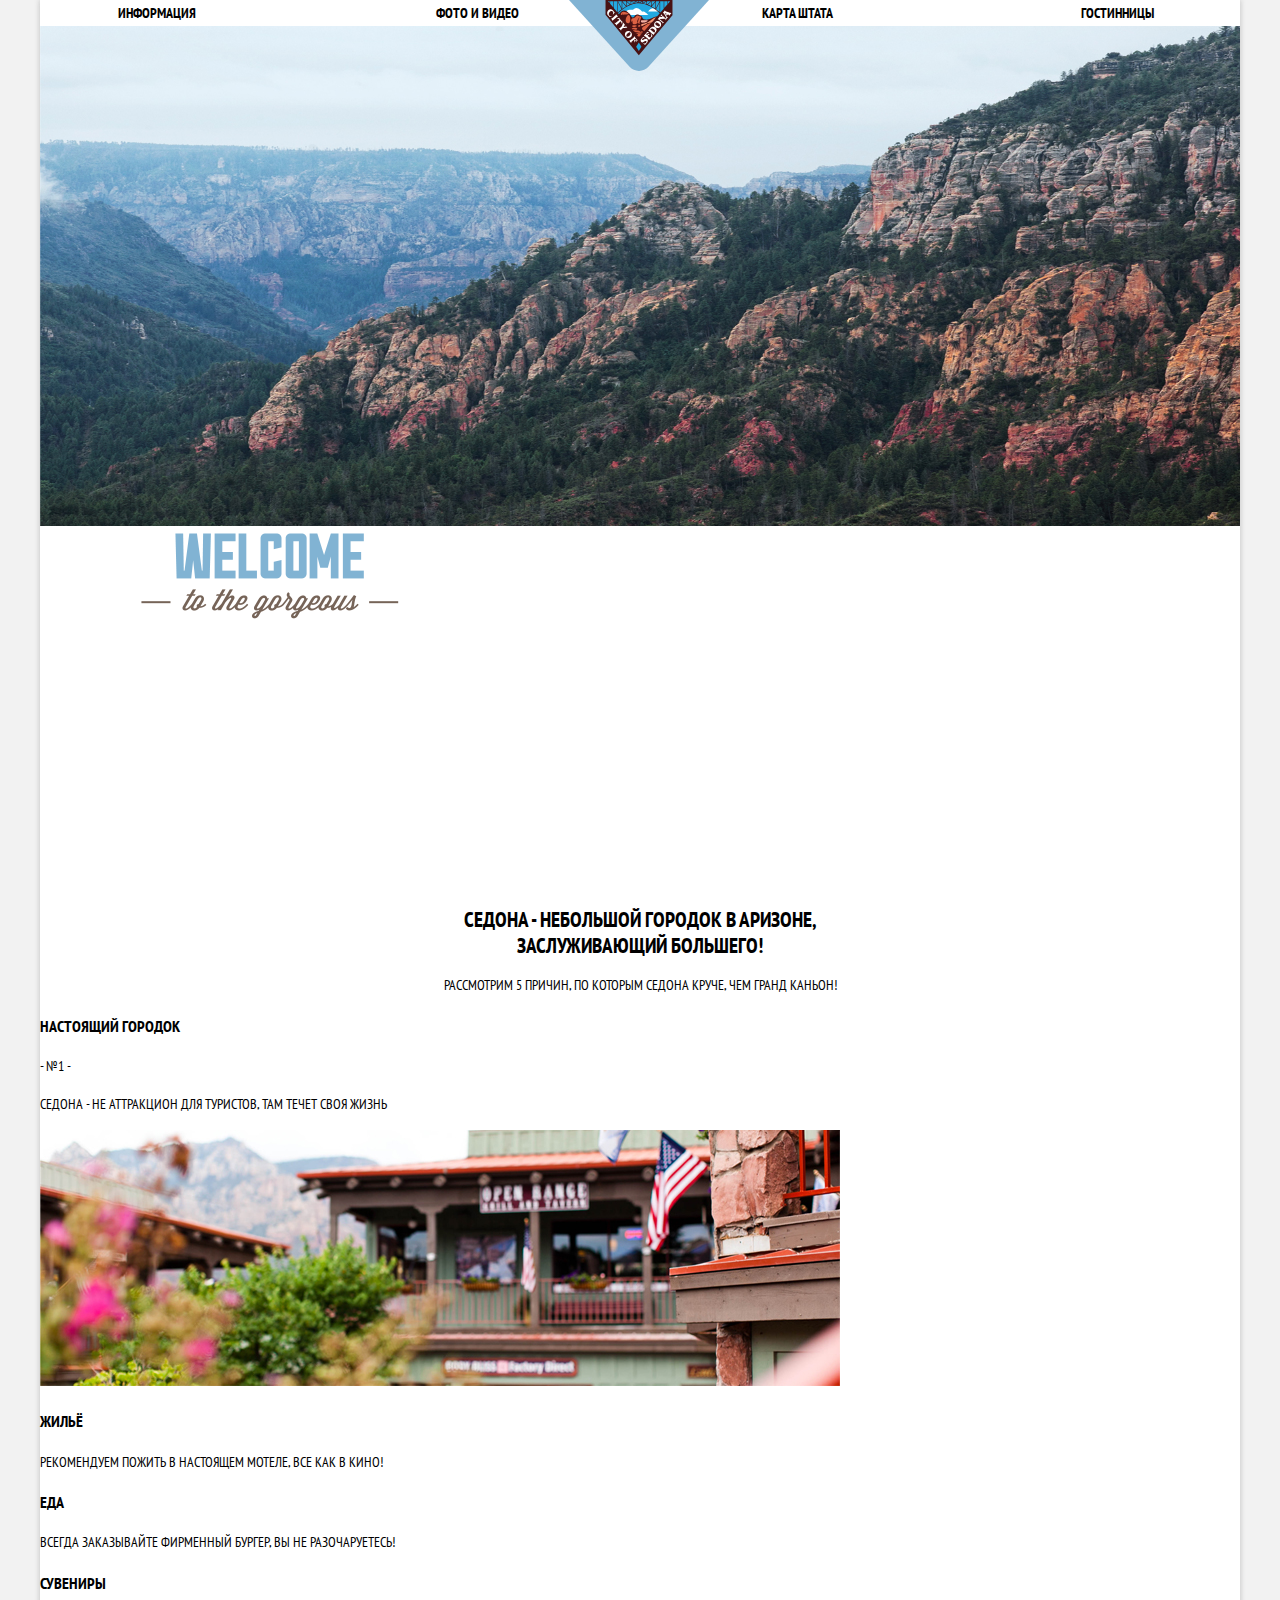
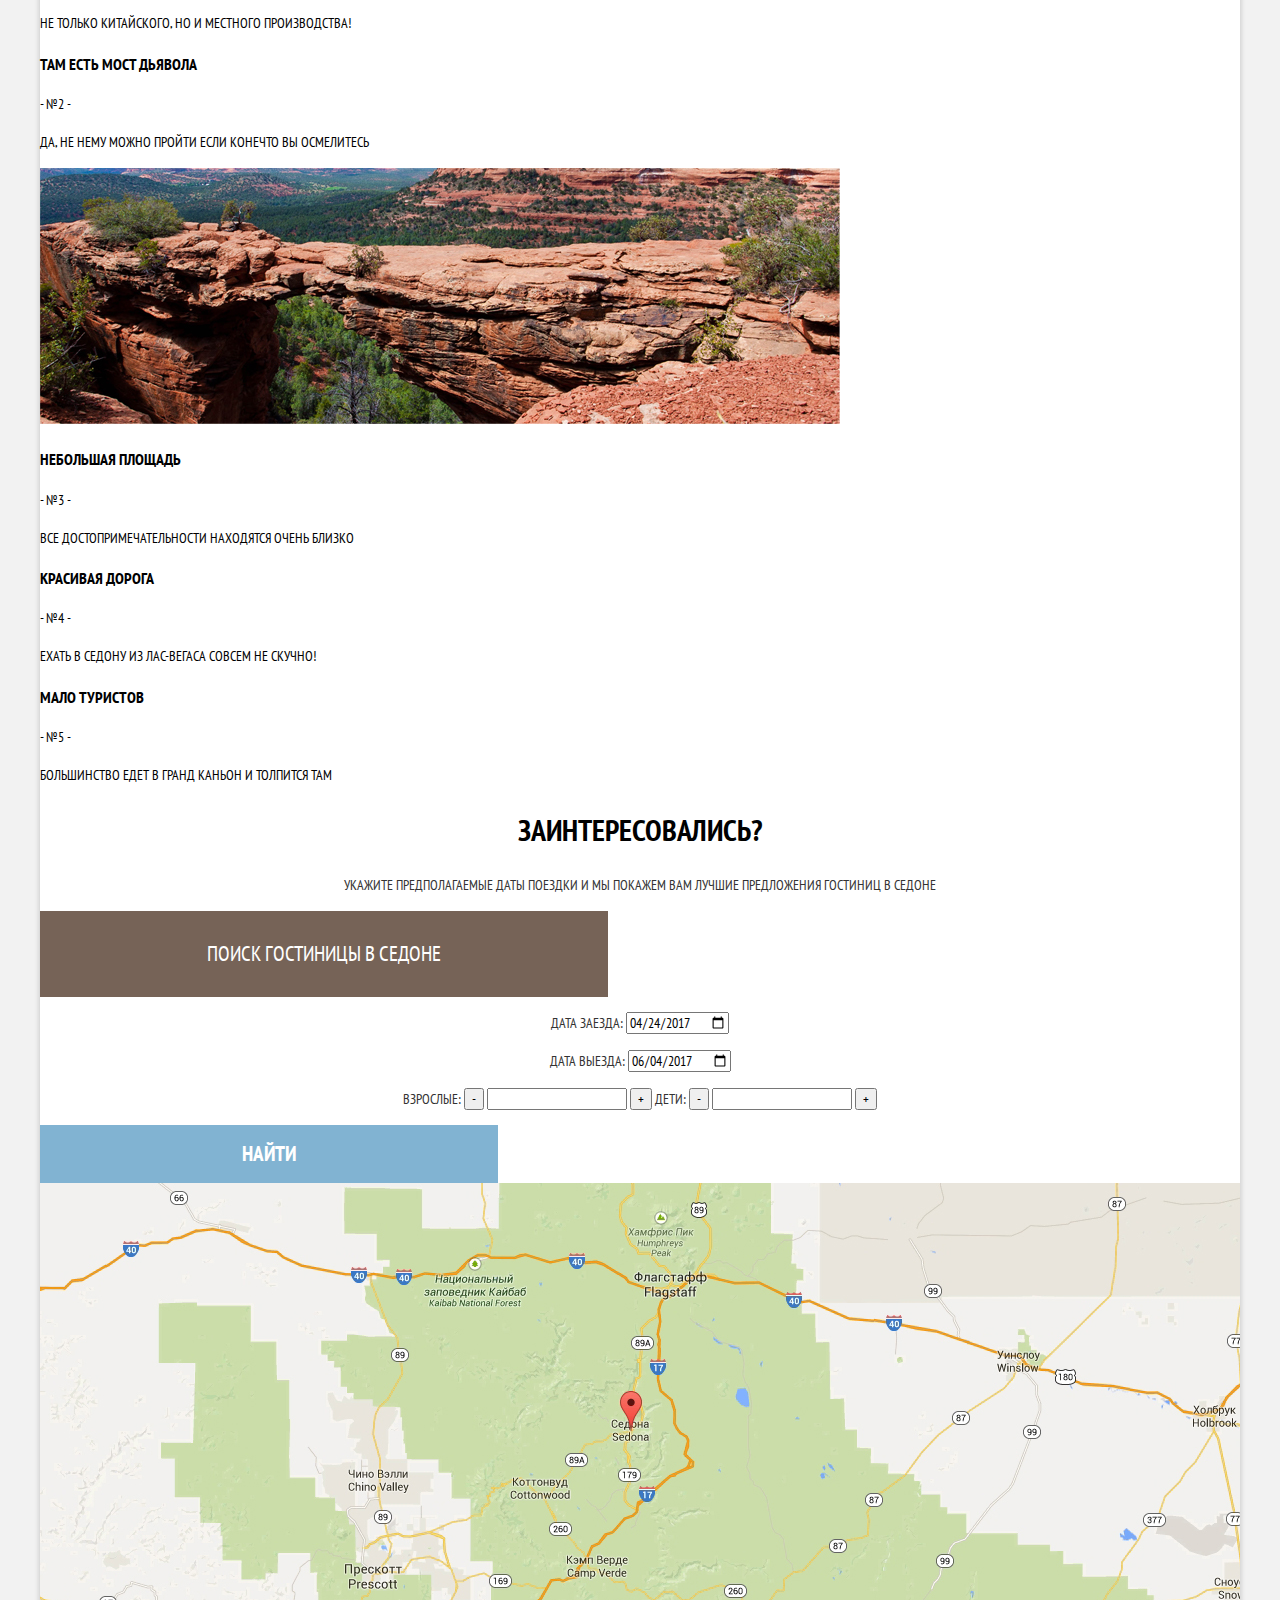
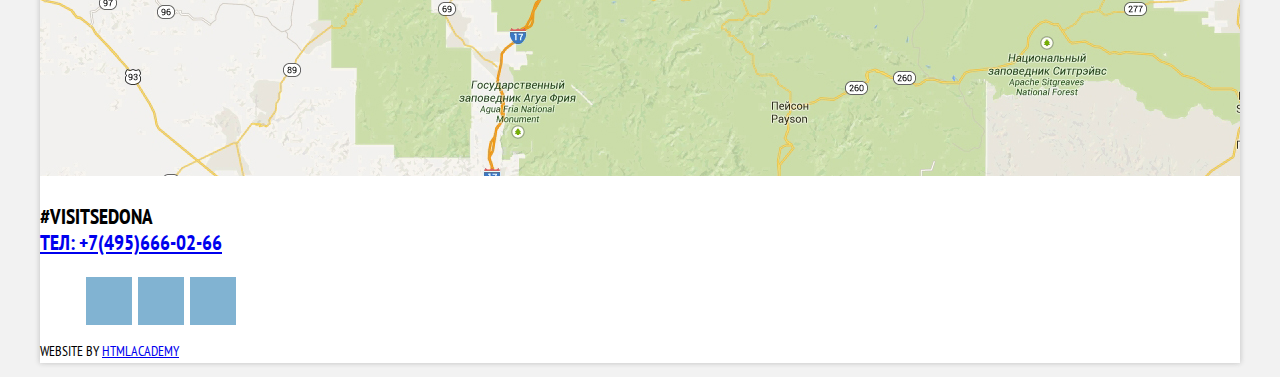
<file: index.html>
<!DOCTYPE html>
<html lang="ru">

<head>
    <meta charset="utf-8" />
    <title>Седона</title>
    <link rel="stylesheet" href="css/normalize.css">
    <link href="https://fonts.googleapis.com/css?family=PT+Sans+Narrow:400,700&display=swap&subset=cyrillic" rel="stylesheet">
    <link rel="stylesheet" href="css/styles.css">
</head>
<body>
  <div class="wrapper">
    <header class="main-header">
      <nav class="main-navigation">
        <ul class="site-navigation">
          <li><a href="info.html">Информация</a></li>
          <li><a href="photo-video.html">Фото и видео</a></li>
          <li><a href="map-state.html">Карта штата</a></li>
          <li><a href="hotels.html">Гостинницы</a></li>
        </ul>
        <a href="index.html"
          ><img class="header-logo" src="img/logo.svg" width="140" height="71" alt="логотип Sedona"
        /></a>
      </nav>
    </header>
    <main class="main-container">
      <img src="/img/bg-main.jpg" width="1200" height="500" alt="Фото гор Седоны">
      <img src="/img/bg-title.png" alt="">
      <section class="page-title">
        <h1>Седона - небольшой городок в Аризоне, заслуживающий большего!</h1>
        <p>Рассмотрим 5 причин, по которым Седона круче, чем Гранд Каньон!</p>
      </section>
      <section class="features">
        <ul class="features-list">
          <li>
            <h3>Настоящий городок</h3>
            <span>- №1 -</span>
            <p>Седона - не аттракцион для туристов, там течет своя жизнь</p>
            <img
              src="img/town-photo.jpg"
              width="800"
              height="256"
              alt="Фото здания в городке"
            />
            <ul class="features-list">
              <li>
                <h3>Жильё</h3>
                <p>Рекомендуем пожить в настоящем мотеле, все как в кино!</p>
              </li>
              <li>
                <h3>Еда</h3>
                <p>Всегда заказывайте фирменный бургер, вы не разочаруетесь!</p>
              </li>
              <li>
                <h3>Сувениры</h3>
                <p>Не только китайского, но и местного производства!</p>
              </li>
            </ul>
          </li>
          <li>
            <h3>Там есть мост дьявола</h3>
            <span>- №2 -</span>
            <p>Да, не нему можно пройти если конечто вы осмелитесь</p>
            <img
              src="img/stone-bridge.jpg"
              width="800"
              height="256"
              alt="Фото каменного моста дьявола"
            />
          </li>
        </ul>
        <ul class="features-list">
          <li>
            <h3>Небольшая площадь</h3>
            <span>- №3 -</span>
            <p>Все достопримечательности находятся очень близко</p>
          </li>
          <li>
            <h3>Красивая дорога</h3>
            <span>- №4 -</span>
            <p>Ехать в седону из Лас-Вегаса совсем не скучно!</p>
          </li>
          <li>
            <h3>Мало туристов</h3>
            <span>- №5 -</span>
            <p>Большинство едет в гранд каньон и толпится там</p>
          </li>
        </ul>
      </section>
      <section class="search-hotel-title">
        <h2>Заинтересовались?</h2>
        <p>
          Укажите предполагаемые даты поездки и мы покажем вам лучшие
          предложения гостиниц в Седоне
        </p>
        <button class="search-hotel-button" type="button">Поиск гостиницы в Седоне</button>
        <div class="search-hotel-form">
          <h3 class="visually-hidden">Форма поиска гостинницы</h3>
          <form action="https://echo.htmlacademt.ru">
            <p>
              <label for="date-check-in">Дата заезда:</label>
              <input id="date-check-in" type="date" name="date-check-in" value="2017-04-24">
            </p>
            <p>
              <label for="date-check-out">Дата выезда:</label>
              <input id="date-check-out" type="date" name="date-check-out" value="2017-06-04">
            </p>
            <p>
              <span>Взрослые:</span>
              <button id="adults-minus" type="button">-</button>
              <input id="number-of-adults" type="number" name="number-of-adults">
              <button id="adults-plus" type="button">+</button>
              <span>Дети:</span>
              <button id="child-minus" type="button">-</button>
              <input id="number-of-child" type="number" name="number-of-child">
              <button id="child-plus" type="button">+</button>
            </p>
            <button class="find-hotels-btn" type="submit">Найти</button>
          </form>
        </div>
        <img
          src="img/map.jpg"
          width="1200"
          height="593"
          alt="Карта с расположением Седоны"
        />
      </section>
    </main>
    <footer class="main-footer">
        <p class="contacts">
            #visitsedona<br />
            <a href="#">Тел: +7(495)666-02-66</a>
        </p>
        <ul class="socials">
            <li><a href="https://twitter.com/">Twitter</a></li>
            <li><a href="https://ru-ru.facebook.com/">Facebook</a></li>
            <li><a href="https://www.youtube.com/">Youtube</a></li>
        </ul>
        <p class="copyright">Website by <a href="https://htmlacademy.ru/">HTMLAcademy</a></p>
    </footer>
  </div>
</body>

</html>
</file>
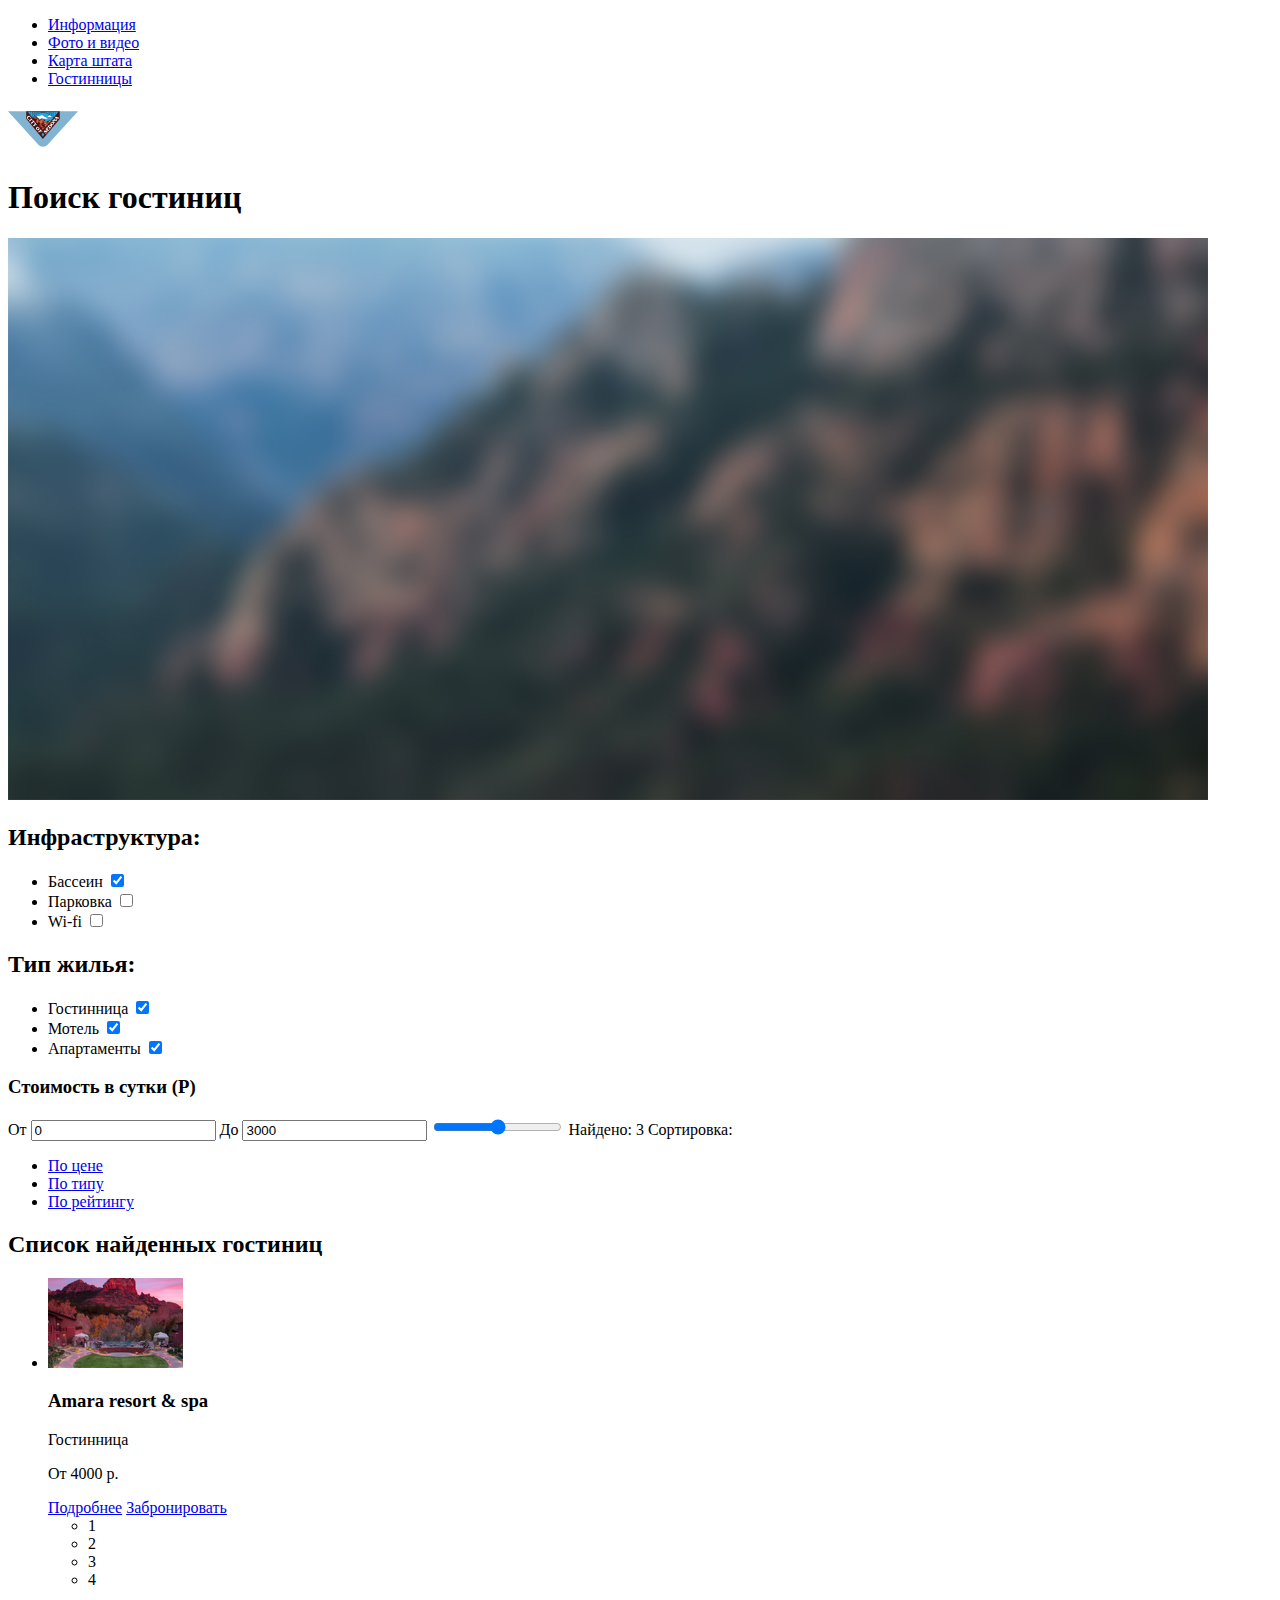
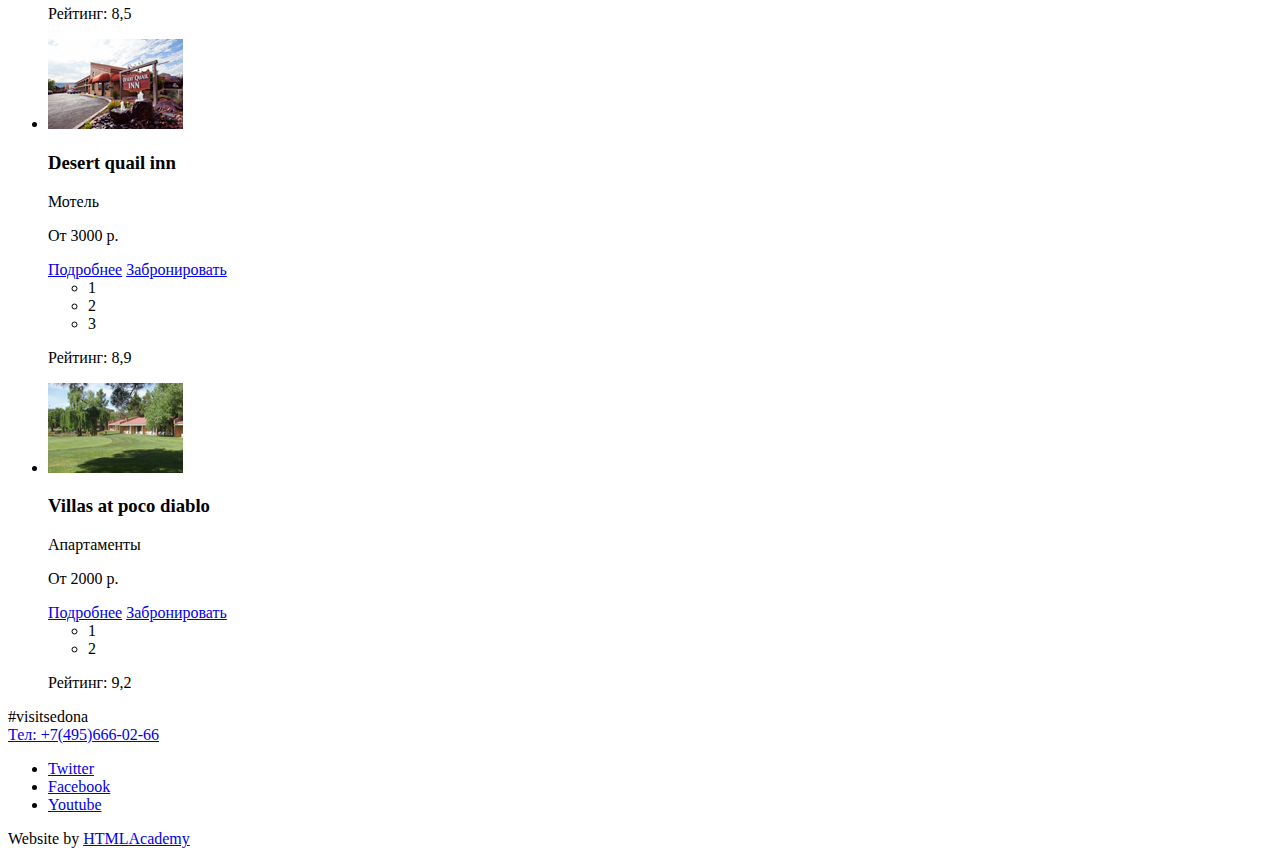
<file: inner.html>
<!DOCTYPE html>
<html lang="ru">
  <head>
    <meta charset="utf-8" />
    <title>HTML Academy: Седона</title>
  </head>
  <body>
    <header>
      <nav>
        <ul>
          <li><a href="info.html">Информация</a></li>
          <li><a href="photo-video.html">Фото и видео</a></li>
          <li><a href="map-state.html">Карта штата</a></li>
          <li><a href="hotels.html">Гостинницы</a></li>
        </ul>
        <a href="index.html"
          ><img src="img/logo.svg" width="70" height="50" alt="логотип Sedona"
        /></a>
      </nav>
    </header>
    <main>
      <section>
        <h1 class="visually-hidden">Поиск гостиниц</h1>
        <img
          src="img/filter-background.jpg"
          width="1200"
          height="562"
          alt="Фото гор"
        />
        <form action="https://echo.htmlacademy.ru">
          <h2>Инфраструктура:</h2>
          <ul>
            <li>
              <label for="filter-pool">Бассеин</label>
              <input id="filter-pool" name="filter-pool" type="checkbox"checked></li>
            <li>
              <label for="filter-parking">Парковка</label>
              <input id="filter-parking" name="filter-parking" type="checkbox"></li>
            <li>
              <label for="filter-wi-fi">Wi-fi</label>
              <input id="filter-wi-fi" name="filter-wi-fi" type="checkbox"></li>
          </ul>
          <h2>Тип жилья:</h2>
          <ul>
            <li>
              <label for="filter-hotel">Гостинница</label>
              <input id="filter-hotel" name="filter-hotel" type="checkbox" checked></li>
            <li>
              <label for="filter-motel">Мотель</label>
              <input id="filter-motel" name="filter-motel" type="checkbox" checked></li>
            <li>
              <label for="filter-apartaments">Апартаменты</label>
              <input id="filter-apartaments" name="filter-apartaments" type="checkbox" checked></li>
          </ul>
          <h3>Стоимость в сутки (Р)</h3>
          <label for="cost-per-day-min">От</label>
          <input id="cost-per-day-min" type="number" name="cost-per-day-min" value="0">
          <label for="cost-per-day-max">До</label>
          <input id="cost-per-day-max" type="number" name="cost-per-day-max" value="3000">
          <input id="filter-cost-per-day"" type="range" name="filter-cost-per-day" min="0" max="3000" step="1">  
          <span>Найдено: 3</span>
          <span>Сортировка:</span>
          <ul>
            <li><a href="filter-price">По цене</a></li>
            <li><a href="filter-type">По типу</a></li>
            <li><a href="filter-rating">По рейтингу</a></li>
          </ul>
        </form>
      </section>
      <section>
        <h2 class="visually-hidden">Список найденных гостиниц</h2>
        <ul>
          <li>
            <img
              src="img/amara-small.jpg"
              width="135"
              height="90"
              alt="Фото Amara resort & spa"
            />
            <h3>Amara resort & spa</h3>
            <p>Гостинница</p>
            <p>От 4000 р.</p>
            <a href="#">Подробнее</a>
            <a href="#">Забронировать</a>
            <ul>
              <li>1</li>
              <li>2</li>
              <li>3</li>
              <li>4</li>
            </ul>
            <p>Рейтинг: 8,5</p>
          </li>
          <li>
            <img
              src="img/desert-small.jpg"
              width="135"
              height="90"
              alt="Фото Desert quail inn"
            />
            <h3>Desert quail inn</h3>
            <p>Мотель</p>
            <p>От 3000 р.</p>
            <a href="#">Подробнее</a>
            <a href="#">Забронировать</a>
            <ul>
              <li>1</li>
              <li>2</li>
              <li>3</li>
            </ul>
            <p>Рейтинг: 8,9</p>
          </li>
          <li>
            <img
              src="img/villas-small.jpg"
              width="135"
              height="90"
              alt="Фото Villas at poco diablo"
            />
            <h3>Villas at poco diablo</h3>
            <p>Апартаменты</p>
            <p>От 2000 р.</p>
            <a href="#">Подробнее</a>
            <a href="#">Забронировать</a>
            <ul>
              <li>1</li>
              <li>2</li>
            </ul>
            <p>Рейтинг: 9,2</p>
          </li>
        </ul>
      </section>
    </main>

    <footer>
      <p>
        #visitsedona<br />
        <a href="#">Тел: +7(495)666-02-66</a>
      </p>
      <ul>
        <li><a href="https://twitter.com/">Twitter</a></li>
        <li><a href="https://ru-ru.facebook.com/">Facebook</a></li>
        <li><a href="https://www.youtube.com/">Youtube</a></li>
      </ul>
      <p>Website by <a href="https://htmlacademy.ru/">HTMLAcademy</a></p>
    </footer>
  </body>
</html>
</file>
<file: css/styles.css>
html { 
    box-sizing: border-box; 
}
*, *::before, *::after {
     box-sizing: inherit; 
}
body {
    font-family: 'PT Sans Narrow', sans-serif;
    font-size: 14px;
    line-height: 24px;
    color: #000;
    text-transform: uppercase;
    background-color: #f2f2f2;
}
.visually-hidden {
    position: absolute;
    clip: rect(0 0 0 0);
    width: 1px;
    height: 1px;
    margin: -1px;
    …
  }
  .main-navigation {
      position: relative;
  }
  .wrapper {
      background-color: #fff;
      min-width: 1200px;
      max-width: 1200px;
      margin: 0 auto;
      box-shadow: 
      -1px 0 5px lightgrey,
      1px 0 5px lightgray;
  }
    header {
        background-color: #fff;
    }
    .site-navigation {
        display: flex;
        justify-content: space-between;
        margin: 0;
        padding: 0;
    }
  .site-navigation li {
      width: 239px;
      font-size: 14px;
      padding-left: 5px;
      list-style: none;
      line-height: 26px;
      padding-right: 10px;
      font-weight: bold;
      color: #000000;
      text-align: center;
      
  }
  .header-logo {
      position: absolute;
      top: 0;
      left: 529px;  

  }
  .site-navigation a {
      text-decoration: none;
      color: #000;
  }
  .site-navigation a:link {
      color: #000;
  }
  .site-navigation a:visited {

  }
  .site-navigation a:hover {
      color: #81b3d2;
  }
  .site-navigation a:active {
    color: grey;
  }
  .page-title h1 {
      text-align: center;
      font-size: 21px;
      line-height: 26px;
      padding: 0 400px;
  }
  .page-title p {
      text-align: center;
  }
  .features-list {
      margin: 0;
      padding: 0;
      list-style: none;
  }
  .search-hotel-title h2 {
      font-size: 30px;
      line-height: 36px;
      text-align: center;
  }
  .search-hotel-title p {
      text-align: center;
      color: #333;
  }


  .search-hotel-button {
      font-size: 21px;
      line-height: 26px;
      width: 568px;
      height: 86px;
      color: #ffffff;
      background-color: #766357;
      text-transform: uppercase;
      border: none;
  }
  .find-hotels-btn {
      border: none;
      width: 458px;
      height: 58px;
      color: #ffffff;
      background-color: #81b3d2;
      text-transform: uppercase; 
      font-weight: 700; 
      font-size: 21px;
    line-height: 26px;  
  }
  .find-hotels-btn:hover {
      background-color: #669ec0;
  }
  .find-hotels-btn:active {
    background-color: #5496bd;
}
.contacts {
    font-weight: bold;
    font-size: 21px;
    line-height: 26px;
}
.socials {
    display: flex;
    list-style: none;
}
.socials li {
    font-size: 0;
    width: 46px;
    height: 48px;
    background-color: #81b3d2;
    margin-left: 6px;
}
</file>
